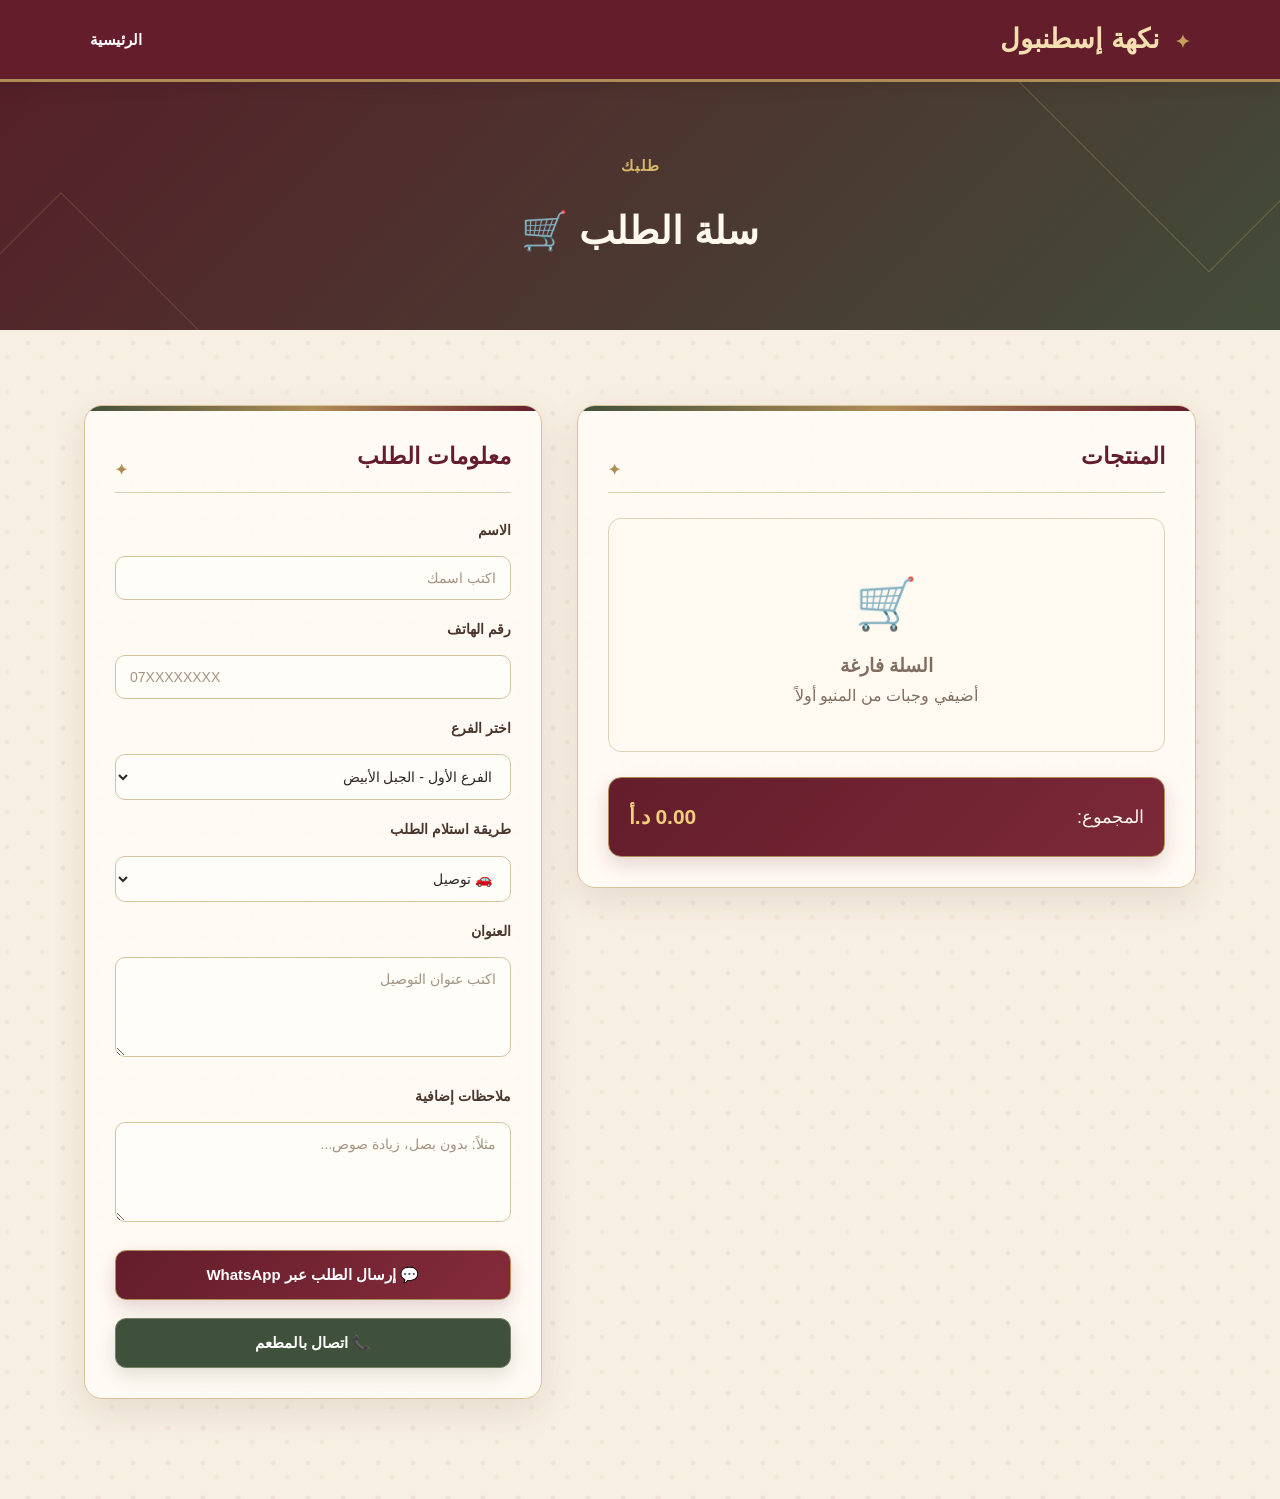
<file: cart.html>
<!DOCTYPE html>
<html lang="ar" dir="rtl">

<head>

    <meta charset="UTF-8">

    <meta name="viewport" content="width=device-width, initial-scale=1.0">

    <title>سلة الطلب | نكهة إسطنبول</title>

    <link rel="stylesheet" href="style.css">

    <style>
        .cart-product {
    display: flex;
    align-items: center;
    gap: 15px;
    padding: 15px;
    margin-bottom: 14px;
    background: #fffaf1;
    border: 1px solid #e4d6c2;
    border-radius: 13px;
    position: relative;
}

.cart-product img {
    width: 90px;
    height: 90px;
    object-fit: cover;
    border-radius: 10px;
}

.cart-product-info {
    flex: 1;
}

.cart-product-info h3 {
    color: #721c24;
    margin-bottom: 6px;
    font-size: 18px;
}

.cart-product-info p {
    color: #806f61;
    margin-bottom: 6px;
}

.cart-product-info strong {
    color: #721c24;
}

.quantity {
    display: flex;
    align-items: center;
    gap: 12px;
    margin-top: 10px;
}

.quantity button {
    width: 30px;
    height: 30px;
    border: none;
    border-radius: 7px;
    background: #721c24;
    color: white;
    font-size: 18px;
    cursor: pointer;
}

.quantity span {
    font-weight: bold;
}

.remove-btn {
    border: none;
    background: transparent;
    font-size: 20px;
    cursor: pointer;
}

@media (max-width: 600px) {

    .cart-product {
        align-items: flex-start;
    }

    .cart-product img {
        width: 70px;
        height: 70px;
    }

    .cart-product-info h3 {
        font-size: 15px;
    }

}

        /* =========================
           SHAMI STYLE
        ========================= */

        * {
            box-sizing: border-box;
            margin: 0;
            padding: 0;
        }

        body {
            font-family: Tahoma, Arial, sans-serif;
            background:
                radial-gradient(circle at 20% 20%, rgba(176, 141, 87, 0.08) 0 2px, transparent 3px),
                radial-gradient(circle at 80% 80%, rgba(111, 29, 42, 0.06) 0 2px, transparent 3px),
                #f7efe2;
            background-size: 35px 35px;
            color: #2b2420;
            min-height: 100vh;
        }


        /* =========================
           NAVBAR
        ========================= */

        .navbar {
            height: 82px;
            background: #641d2b;
            display: flex;
            align-items: center;
            justify-content: space-between;
            padding: 0 7%;
            position: relative;
            z-index: 10;
            box-shadow: 0 4px 18px rgba(50, 25, 20, 0.18);
            border-bottom: 3px solid #b08d57;
        }

        .logo {
            color: #f5dfb1;
            font-size: 27px;
            font-weight: bold;
            white-space: nowrap;
        }

        .logo::before {
            content: "✦";
            color: #c5a15a;
            margin-left: 8px;
            font-size: 18px;
        }

        nav {
            display: flex;
            align-items: center;
            gap: 30px;
        }

        nav a {
            color: #fff8ed;
            text-decoration: none;
            font-size: 15px;
            font-weight: bold;
            transition: 0.3s;
            position: relative;
        }

        nav a::after {
            content: "";
            position: absolute;
            right: 0;
            bottom: -8px;
            width: 0;
            height: 2px;
            background: #d5b36a;
            transition: 0.3s;
        }

        nav a:hover {
            color: #e7c77e;
        }

        nav a:hover::after {
            width: 100%;
        }


        /* =========================
           PAGE HEADER
        ========================= */

        .page-header {
            position: relative;
            text-align: center;
            padding: 70px 20px 65px;
            background:
                linear-gradient(
                    135deg,
                    rgba(80, 25, 34, 0.97),
                    rgba(59, 70, 49, 0.96)
                );
            color: white;
            overflow: hidden;
        }

        .page-header::before {
            content: "";
            position: absolute;
            width: 280px;
            height: 280px;
            border: 1px solid rgba(220, 190, 125, 0.25);
            transform: rotate(45deg);
            top: -150px;
            right: -70px;
        }

        .page-header::after {
            content: "";
            position: absolute;
            width: 220px;
            height: 220px;
            border: 1px solid rgba(220, 190, 125, 0.2);
            transform: rotate(45deg);
            bottom: -130px;
            left: -50px;
        }

        .page-header span {
            display: inline-block;
            color: #d7b86b;
            font-size: 15px;
            font-weight: bold;
            margin-bottom: 13px;
            letter-spacing: 1px;
        }

        .page-header h1 {
            font-size: 38px;
            color: #fff8ec;
            position: relative;
            z-index: 2;
        }


        /* =========================
           CART PAGE
        ========================= */

        .cart-page {
            width: 90%;
            max-width: 1200px;
            margin: 55px auto 80px;
            display: grid;
            grid-template-columns: 1.15fr 0.85fr;
            gap: 35px;
            align-items: start;
        }


        /* =========================
           BOXES
        ========================= */

        .cart-items,
        .order-form {
            background: rgba(255, 251, 244, 0.96);
            border: 1px solid #d8c39c;
            border-radius: 18px;
            padding: 30px;
            box-shadow:
                0 12px 35px rgba(76, 45, 30, 0.10);
            position: relative;
            overflow: hidden;
        }

        .cart-items::before,
        .order-form::before {
            content: "";
            position: absolute;
            top: 0;
            right: 0;
            width: 100%;
            height: 5px;
            background: linear-gradient(
                to left,
                #641d2b,
                #b08d57,
                #40513b
            );
        }


        /* =========================
           TITLES
        ========================= */

        .cart-items h2,
        .order-form h2 {
            color: #641d2b;
            font-size: 23px;
            margin-bottom: 25px;
            padding-bottom: 14px;
            border-bottom: 1px solid #ddceb2;
            position: relative;
        }

        .cart-items h2::after,
        .order-form h2::after {
            content: "✦";
            position: absolute;
            left: 0;
            bottom: 9px;
            color: #b08d57;
            font-size: 15px;
        }


        /* =========================
           CART ITEMS
        ========================= */

        #cartItems {
            min-height: 100px;
        }

        #cartItems > div {
            border: 1px solid #dfd0b8;
            background: #fffaf1;
            border-radius: 13px;
            margin-bottom: 13px;
            padding: 16px;
        }


        /* =========================
           TOTAL
        ========================= */

        .cart-total {
            margin-top: 25px;
            padding: 20px;
            border-radius: 13px;
            background:
                linear-gradient(
                    135deg,
                    #641d2b,
                    #7c2938
                );
            color: #fff7ea;
            font-size: 18px;
            display: flex;
            justify-content: space-between;
            align-items: center;
            border: 1px solid #b08d57;
            box-shadow: 0 8px 20px rgba(100, 29, 43, 0.16);
        }

        .cart-total strong {
            color: #f0cf7d;
            font-size: 21px;
        }


        /* =========================
           FORM
        ========================= */

        .order-form label {
            display: block;
            color: #49362d;
            font-weight: bold;
            margin: 17px 0 8px;
            font-size: 14px;
        }

        .order-form input,
        .order-form select,
        .order-form textarea {
            width: 100%;
            border: 1px solid #d5c2a0;
            background: #fffdf8;
            color: #302722;
            padding: 13px 14px;
            border-radius: 10px;
            outline: none;
            font-family: inherit;
            font-size: 14px;
            transition: 0.3s;
        }

        .order-form input:focus,
        .order-form select:focus,
        .order-form textarea:focus {
            border-color: #8a2a3a;
            box-shadow: 0 0 0 3px rgba(138, 42, 58, 0.09);
            background: #fff;
        }

        .order-form textarea {
            min-height: 100px;
            resize: vertical;
        }

        .order-form input::placeholder,
        .order-form textarea::placeholder {
            color: #a39483;
        }


        /* =========================
           BUTTONS
        ========================= */

        .btn {
            border: none;
            border-radius: 11px;
            padding: 15px 20px;
            font-family: inherit;
            font-size: 15px;
            font-weight: bold;
            cursor: pointer;
            transition: 0.3s;
            margin-top: 18px;
        }

        .btn.full {
            width: 100%;
        }

        .btn.primary {
            background:
                linear-gradient(
                    135deg,
                    #641d2b,
                    #842b3b
                );
            color: white;
            border: 1px solid #b08d57;
            box-shadow: 0 7px 18px rgba(100, 29, 43, 0.18);
        }

        .btn.primary:hover {
            transform: translateY(-2px);
            background:
                linear-gradient(
                    135deg,
                    #7b2434,
                    #9a3547
                );
            box-shadow: 0 10px 24px rgba(100, 29, 43, 0.25);
        }

        .btn.call-btn {
            background: #40513b;
            color: #fff;
            border: 1px solid #738064;
            box-shadow: 0 7px 18px rgba(64, 81, 59, 0.16);
        }

        .btn.call-btn:hover {
            transform: translateY(-2px);
            background: #506448;
            box-shadow: 0 10px 24px rgba(64, 81, 59, 0.22);
        }


        /* =========================
           RESPONSIVE
        ========================= */

        @media (max-width: 850px) {

            .navbar {
                height: auto;
                padding: 20px;
                flex-direction: column;
                gap: 18px;
            }

            nav {
                gap: 15px;
                flex-wrap: wrap;
                justify-content: center;
            }

            nav a {
                font-size: 13px;
            }

            .page-header {
                padding: 55px 15px;
            }

            .page-header h1 {
                font-size: 30px;
            }

            .cart-page {
                grid-template-columns: 1fr;
                width: 92%;
                margin-top: 35px;
            }

            .cart-items,
            .order-form {
                padding: 23px;
            }
        }


        @media (max-width: 480px) {

            .logo {
                font-size: 22px;
            }

            nav {
                gap: 11px;
            }

            nav a {
                font-size: 12px;
            }

            .page-header h1 {
                font-size: 27px;
            }

            .cart-page {
                width: 94%;
            }

            .cart-items,
            .order-form {
                padding: 19px;
                border-radius: 14px;
            }

            .cart-total {
                font-size: 16px;
            }

            .cart-total strong {
                font-size: 18px;
            }

            .btn {
                font-size: 14px;
            }
        }

    </style>

</head>


<body>


<header class="navbar">

    <div class="logo">
        نكهة إسطنبول
    </div>

    <nav>

        <a href="index.html">
            الرئيسية
        </a>

       

    </nav>

</header>


<section class="page-header">

    <span>طلبك</span>

    <h1>
        سلة الطلب 🛒
    </h1>

</section>


<div class="cart-page">


    <div class="cart-items">

        <h2>
            المنتجات
        </h2>

        <div id="cartItems">

            <!-- المنتجات تظهر هنا -->

        </div>

        <div class="cart-total">

            المجموع:

            <strong>
                <span id="cartTotal">
                    0
                </span>
                د.أ
            </strong>

        </div>

    </div>


    <div class="order-form">

        <h2>
            معلومات الطلب
        </h2>


        <label>
            الاسم
        </label>

        <input
            type="text"
            id="customerName"
            placeholder="اكتب اسمك">


        <label>
            رقم الهاتف
        </label>

        <input
            type="tel"
            id="customerPhone"
            placeholder="07XXXXXXXX">


        <label>
            اختر الفرع
        </label>

        <select id="orderBranch">

            <option value="first">
                الفرع الأول - الجبل الأبيض
            </option>

           <option value="second">
 الفرع الثاني - مدينة الشرق_ مجمع السوداني _ افران تفاحة 
</option>
        </select>


        <label>
            طريقة استلام الطلب
        </label>

        <select id="deliveryType">

            <option value="delivery">
                🚗 توصيل
            </option>

            <option value="pickup">
                🏪 استلام من المطعم
            </option>

        </select>


        <label>
            العنوان
        </label>

        <textarea
            id="address"
            placeholder="اكتب عنوان التوصيل"></textarea>


        <label>
            ملاحظات إضافية
        </label>

        <textarea
            id="notes"
            placeholder="مثلاً: بدون بصل، زيادة صوص..."></textarea>


        <button
            class="btn primary full"
            onclick="sendOrder()">

            💬 إرسال الطلب عبر WhatsApp

        </button>


        <button
            class="btn call-btn full"
            onclick="callBranch()">

            📞 اتصال بالمطعم

        </button>


    </div>

</div>

<script>

let cart = JSON.parse(
    localStorage.getItem("restaurantCart")
) || [];


// =========================
// عرض السلة
// =========================

function displayCart() {

    const cartItems =
        document.getElementById("cartItems");

    const cartTotal =
        document.getElementById("cartTotal");

    cartItems.innerHTML = "";

    if (cart.length === 0) {

        cartItems.innerHTML = `
            <div style="
                text-align:center;
                padding:40px 20px;
                color:#806f61;
            ">

                <div style="font-size:50px;">
                    🛒
                </div>

                <h3>
                    السلة فارغة
                </h3>

                <p>
                    أضيفي وجبات من المنيو أولاً
                </p>

            </div>
        `;

        cartTotal.textContent = "0.00";

        return;
    }


    let total = 0;


    cart.forEach((item, index) => {

        const itemTotal =
            Number(item.price) * Number(item.quantity);

        total += itemTotal;


        cartItems.innerHTML += `

            <div class="cart-product">

                <img
                    src="${item.image}"
                    alt="${item.name}"
                >

                <div class="cart-product-info">

                    <h3>
                        ${item.name}
                    </h3>

                    <p>
                        ${item.option}
                    </p>

                    <strong>
                        ${Number(item.price).toFixed(2)} د.أ
                    </strong>

                    <div class="quantity">

                        <button
                            onclick="decreaseQuantity(${index})">
                            −
                        </button>

                        <span>
                            ${item.quantity}
                        </span>

                        <button
                            onclick="increaseQuantity(${index})">
                            +
                        </button>

                    </div>

                </div>

                <button
                    class="remove-btn"
                    onclick="removeItem(${index})">

                    🗑️

                </button>

            </div>

        `;

    });


    cartTotal.textContent =
        total.toFixed(2);

}


// =========================
// زيادة الكمية
// =========================

function increaseQuantity(index) {

    cart[index].quantity++;

    saveCart();

}


// =========================
// تقليل الكمية
// =========================

function decreaseQuantity(index) {

    if (cart[index].quantity > 1) {

        cart[index].quantity--;

    } else {

        cart.splice(index, 1);

    }

    saveCart();

}


// =========================
// حذف المنتج
// =========================

function removeItem(index) {

    cart.splice(index, 1);

    saveCart();

}


// =========================
// حفظ السلة
// =========================

function saveCart() {

    localStorage.setItem(
        "restaurantCart",
        JSON.stringify(cart)
    );

    displayCart();

}


// =========================
// إرسال الطلب عبر WhatsApp
// =========================

function sendOrder() {

    // التأكد أن السلة ليست فارغة
    if (cart.length === 0) {

        alert("السلة فارغة، أضيفي منتجات أولاً.");

        return;
    }


    // =========================
    // معلومات العميل
    // =========================

    const customerName =
        document.getElementById("customerName").value.trim();

    const customerPhone =
        document.getElementById("customerPhone").value.trim();

    const orderBranch =
        document.getElementById("orderBranch").value;

    const deliveryType =
        document.getElementById("deliveryType").value;

    const address =
        document.getElementById("address").value.trim();

    const notes =
        document.getElementById("notes").value.trim();


    // =========================
    // التحقق من البيانات
    // =========================

    if (!customerName) {

        alert("يرجى كتابة الاسم.");

        document.getElementById("customerName").focus();

        return;
    }


    if (!customerPhone) {

        alert("يرجى كتابة رقم الهاتف.");

        document.getElementById("customerPhone").focus();

        return;
    }


    if (deliveryType === "delivery" && !address) {

        alert("يرجى كتابة عنوان التوصيل.");

        document.getElementById("address").focus();

        return;
    }


    // =========================
    // أرقام الفروع
    // =========================

    const branchNumbers = {

        first: "962788218393",

        second: "962788218494"

    };


    // اختيار رقم الفرع
    const whatsappNumber =
        branchNumbers[orderBranch];


    // =========================
    // اسم الفرع
    // =========================

    let branchName = "";

    if (orderBranch === "first") {

        branchName =
            "الفرع الأول - الجبل الأبيض";

    } else {

        branchName =
            " الفرع الثاني - مدينة الشرق_ مجمع السوداني _ افران تفاحة ";

    }


    // =========================
    // طريقة الاستلام
    // =========================

    let deliveryName = "";

    if (deliveryType === "delivery") {

        deliveryName = "🚗 توصيل";

    } else {

        deliveryName = "🏪 استلام من المطعم";

    }


    // =========================
    // حساب المجموع
    // =========================

    let total = 0;

    let productsMessage = "";


    cart.forEach((item, index) => {

        const itemTotal =
            Number(item.price) * Number(item.quantity);

        total += itemTotal;


        productsMessage +=
`
${index + 1}. ${item.name}
   • الخيار: ${item.option}
   • الكمية: ${item.quantity}
   • السعر: ${Number(item.price).toFixed(2)} د.أ
   • الإجمالي: ${itemTotal.toFixed(2)} د.أ

`;

    });


    // =========================
    // إنشاء رسالة الطلب
    // =========================

    let message = `

🍽️ *طلب جديد - مطعم نكهة إسطنبول*

━━━━━━━━━━━━━━

👤 *معلومات العميل*

الاسم: ${customerName}

📱 رقم الهاتف:
${customerPhone}

━━━━━━━━━━━━━━

🏪 *الفرع*

${branchName}

━━━━━━━━━━━━━━

📦 *طريقة الاستلام*

${deliveryName}

`;


    // إضافة العنوان فقط إذا كان توصيل
    if (deliveryType === "delivery") {

        message +=
`
📍 *عنوان التوصيل*

${address}

`;

    }


    // =========================
    // المنتجات
    // =========================

    message +=
`
━━━━━━━━━━━━━━

🛒 *الطلب*

${productsMessage}

━━━━━━━━━━━━━━

💰 *المجموع النهائي*

*${total.toFixed(2)} د.أ*

`;


    // =========================
    // الملاحظات
    // =========================

    if (notes) {

        message +=
`
━━━━━━━━━━━━━━

📝 *ملاحظات*

${notes}

`;

    }


    message +=
`
━━━━━━━━━━━━━━

شكراً لطلبك من مطعم نكهة إسطنبول ❤️

`;


    // =========================
    // تحويل الرسالة إلى رابط
    // =========================

    const whatsappURL =
    `https://wa.me/${whatsappNumber}?text=${encodeURIComponent(message)}`;

    // =========================
    // فتح WhatsApp
    // =========================

    window.open(
        whatsappURL,
        "_blank"
    );

}


// =========================
// اتصال بالفرع
// =========================
function callBranch() {

    const orderBranch =
        document.getElementById("orderBranch").value;

    let phoneNumber = "";

    // الفرع الأول - الجبل الأبيض
    if (orderBranch === "first") {

        phoneNumber = "0788218393";

    }

    // الفرع الثاني - مدينة الشرق
    else if (orderBranch === "second") {

        phoneNumber = "0788218494";

    }

    // فتح تطبيق الاتصال
    window.location.href = "tel:" + phoneNumber;

}// =========================
// تشغيل السلة
// =========================

displayCart();

</script>
</body>
</html>
</file>
<file: style.css>
* {
    margin: 0;
    padding: 0;
    box-sizing: border-box;
}

:root {
    --dark: #17130f;
    --brown: #7a4b2a;
    --gold: #c69b5b;
    --cream: #f8f3eb;
    --white: #ffffff;
    --text: #28221d;
    --gray: #777;
}

body {
    font-family: Arial, Tahoma, sans-serif;
    background: var(--cream);
    color: var(--text);
    line-height: 1.8;
}

a {
    text-decoration: none;
    color: inherit;
}

img {
    max-width: 100%;
    display: block;
}


/* NAVBAR */

.navbar {
    min-height: 75px;
    background: var(--dark);
    color: white;

    display: flex;
    align-items: center;
    justify-content: space-between;

    padding: 15px 6%;

    position: sticky;
    top: 0;
    z-index: 1000;
}

.logo {
    font-size: 25px;
    font-weight: bold;
    color: var(--gold);
}

.navbar nav {
    display: flex;
    gap: 25px;
}

.navbar nav a {
    color: white;
    transition: .3s;
}

.navbar nav a:hover,
.navbar nav a.active {
    color: var(--gold);
}

.cart-button {
    background: var(--gold);
    color: white;

    padding: 8px 15px;
    border-radius: 30px;

    font-weight: bold;
}

.cart-button span {
    background: white;
    color: var(--dark);

    padding: 2px 7px;
    border-radius: 50%;

    margin-right: 5px;
}


/* HERO */

.hero {
    min-height: 75vh;

    display: flex;
    align-items: center;
    justify-content: center;

    text-align: center;

    background:
        linear-gradient(
            rgba(0,0,0,.62),
            rgba(0,0,0,.62)
        ),
        url("images/menu-1.jpg") center/cover;
}

.hero-content {
    color: white;
    max-width: 700px;
    padding: 30px;
}

.hero-small {
    color: var(--gold);
    font-size: 20px;
}

.hero h1 {
    font-size: clamp(45px, 8vw, 90px);
    margin: 10px 0;
}

.hero p {
    font-size: 19px;
}

.hero-buttons {
    display: flex;
    justify-content: center;
    gap: 15px;
    margin-top: 30px;
}


/* BUTTONS */

.btn {
    display: inline-block;

    border: none;

    padding: 12px 24px;

    border-radius: 8px;

    cursor: pointer;

    font-size: 16px;

    transition: .3s;
}

.primary {
    background: var(--brown);
    color: white;
}

.primary:hover {
    transform: translateY(-2px);
}

.secondary {
    background: white;
    color: var(--dark);
}

.whatsapp-btn {
    display: inline-block;

    background: #25D366;
    color: white;

    padding: 10px 20px;

    border-radius: 8px;

    margin-top: 10px;
}

.call-btn {
    background: #222;
    color: white;
}

.full {
    width: 100%;
    margin-top: 15px;
}


/* QUICK */

.quick-section {
    max-width: 1200px;
    margin: -50px auto 60px;

    position: relative;

    display: grid;
    grid-template-columns: repeat(4, 1fr);

    gap: 20px;

    padding: 0 20px;
}

.quick-card {
    background: white;
    padding: 30px 20px;
    text-align: center;

    border-radius: 15px;

    box-shadow: 0 10px 30px rgba(0,0,0,.08);
}

.quick-card div {
    font-size: 35px;
}


/* SECTIONS */

.about-section,
.cta {
    max-width: 1000px;
    margin: 70px auto;
    padding: 40px 20px;
    text-align: center;
}

.section-title {
    text-align: center;
    margin-bottom: 30px;
}

.section-title span,
.page-header span {
    color: var(--brown);
    font-weight: bold;
}

.section-title h2,
.page-header h1 {
    font-size: 40px;
}


/* CTA */

.cta {
    background: var(--dark);
    color: white;
    border-radius: 20px;
}

.cta h2 {
    font-size: 35px;
}


/* PAGE HEADER */

.page-header {
    text-align: center;
    padding: 70px 20px 40px;
}

.page-header h1 {
    margin-top: 5px;
}


/* MENU */

.menu-container {
    max-width: 1200px;
    margin: auto;
    padding: 20px;
}

.branch-selector {
    background: white;
    padding: 20px;

    border-radius: 12px;

    margin-bottom: 30px;
}

.branch-selector label {
    display: block;
    font-weight: bold;
    margin-bottom: 10px;
}

.branch-selector select {
    width: 100%;
}

select,
input,
textarea {
    width: 100%;

    padding: 13px;

    border: 1px solid #ddd;

    border-radius: 8px;

    font-family: inherit;

    margin-top: 5px;
}

textarea {
    min-height: 100px;
    resize: vertical;
}

.menu-grid {
    display: grid;

    grid-template-columns:
        repeat(2, 1fr);

    gap: 25px;
}

.menu-card {
    background: white;

    border-radius: 15px;

    overflow: hidden;

    box-shadow:
        0 10px 30px
        rgba(0,0,0,.08);
}

.menu-card img {
    width: 100%;
}

.menu-info {
    padding: 20px;
}

.menu-info h3 {
    margin-bottom: 5px;
}

.menu-info .btn {
    margin-top: 15px;
}


/* BRANCHES */

.branches {
    max-width: 1100px;

    margin: auto;

    padding: 20px;

    display: grid;

    grid-template-columns:
        repeat(2, 1fr);

    gap: 25px;
}

.branch-card {
    background: white;

    border-radius: 18px;

    padding: 35px;

    text-align: center;

    box-shadow:
        0 10px 30px
        rgba(0,0,0,.07);
}

.branch-icon {
    font-size: 50px;
}

.branch-card h2 {
    color: var(--brown);
}

.branch-card .btn,
.branch-card .whatsapp-btn {
    margin: 8px 4px 0;
}


/* HOURS */

.opening-hours {
    max-width: 900px;

    margin: 60px auto;

    padding: 30px;

    text-align: center;

    background: white;

    border-radius: 15px;
}

.hours-card {
    display: grid;

    grid-template-columns:
        repeat(2, 1fr);

    gap: 20px;

    margin-top: 20px;
}

.hours-card div {
    padding: 20px;

    background: var(--cream);

    border-radius: 10px;
}

.hours-card strong,
.hours-card span {
    display: block;
}


/* GALLERY */

.gallery {
    max-width: 1200px;

    margin: auto;

    padding: 20px;

    display: grid;

    grid-template-columns:
        repeat(3, 1fr);

    gap: 20px;
}

.gallery-item {
    background: white;

    border-radius: 15px;

    overflow: hidden;

    cursor: pointer;
}

.gallery-item img {
    width: 100%;

    transition: .4s;
}

.gallery-item:hover img {
    transform: scale(1.04);
}


/* REVIEWS */

.reviews {
    max-width: 1100px;

    margin: 70px auto;

    padding: 20px;
}

.reviews-grid {
    display: grid;

    grid-template-columns:
        repeat(3, 1fr);

    gap: 20px;
}

.review {
    background: white;

    padding: 25px;

    border-radius: 15px;

    text-align: center;
}


/* CONTACT */

.contact-grid {
    max-width: 1100px;

    margin: auto;

    padding: 20px;

    display: grid;

    grid-template-columns:
        repeat(2, 1fr);

    gap: 25px;
}

.contact-card {
    background: white;

    padding: 35px;

    text-align: center;

    border-radius: 18px;
}

.contact-icon {
    font-size: 45px;
}


/* CART */

.cart-page {
    max-width: 1100px;

    margin: auto;

    padding: 20px;

    display: grid;

    grid-template-columns:
        1.2fr .8fr;

    gap: 25px;
}

.cart-items,
.order-form {
    background: white;

    padding: 25px;

    border-radius: 15px;
}

.cart-item {
    display: flex;

    justify-content: space-between;

    align-items: center;

    padding: 15px 0;

    border-bottom: 1px solid #eee;
}

.remove-btn {
    border: none;

    background: #eee;

    padding: 5px 10px;

    border-radius: 5px;

    cursor: pointer;
}

.cart-total {
    margin-top: 25px;

    font-size: 20px;

    display: flex;

    justify-content: space-between;
}


/* FLOATING ORDER */

.floating-order {
    position: fixed;

    bottom: 20px;

    right: 20px;

    z-index: 999;

    background: var(--brown);

    color: white;

    padding: 14px 22px;

    border-radius: 50px;

    box-shadow:
        0 5px 20px
        rgba(0,0,0,.25);

    font-weight: bold;
}


/* FOOTER */

footer {
    background: var(--dark);

    color: white;

    text-align: center;

    padding: 40px 20px;

    margin-top: 80px;
}

footer h3 {
    color: var(--gold);
}

.footer-links {
    display: flex;

    justify-content: center;

    gap: 25px;

    margin: 15px 0;
}

.copyright {
    color: #aaa;

    margin-top: 20px;
}


/* MOBILE */

@media (max-width: 800px) {

    .navbar {
        flex-wrap: wrap;
        gap: 15px;
    }

    .navbar nav {
        order: 3;

        width: 100%;

        overflow-x: auto;

        justify-content: flex-start;

        padding-bottom: 5px;
    }

    .navbar nav a {
        white-space: nowrap;
    }

    .quick-section {
        grid-template-columns:
            repeat(2, 1fr);

        margin-top: 20px;
    }

    .menu-grid,
    .branches,
    .contact-grid,
    .cart-page {
        grid-template-columns: 1fr;
    }

    .gallery {
        grid-template-columns:
            repeat(2, 1fr);
    }

    .reviews-grid {
        grid-template-columns: 1fr;
    }

    .hours-card {
        grid-template-columns: 1fr;
    }

    .hero {
        min-height: 65vh;
    }

    .hero-buttons {
        flex-direction: column;
    }

}


@media (max-width: 500px) {

    .quick-section {
        grid-template-columns: 1fr;
    }

    .gallery {
        grid-template-columns: 1fr;
    }

    .hero h1 {
        font-size: 50px;
    }

    .page-header h1 {
        font-size: 32px;
    }

    .logo {
        font-size: 21px;
    }

}
</file>
